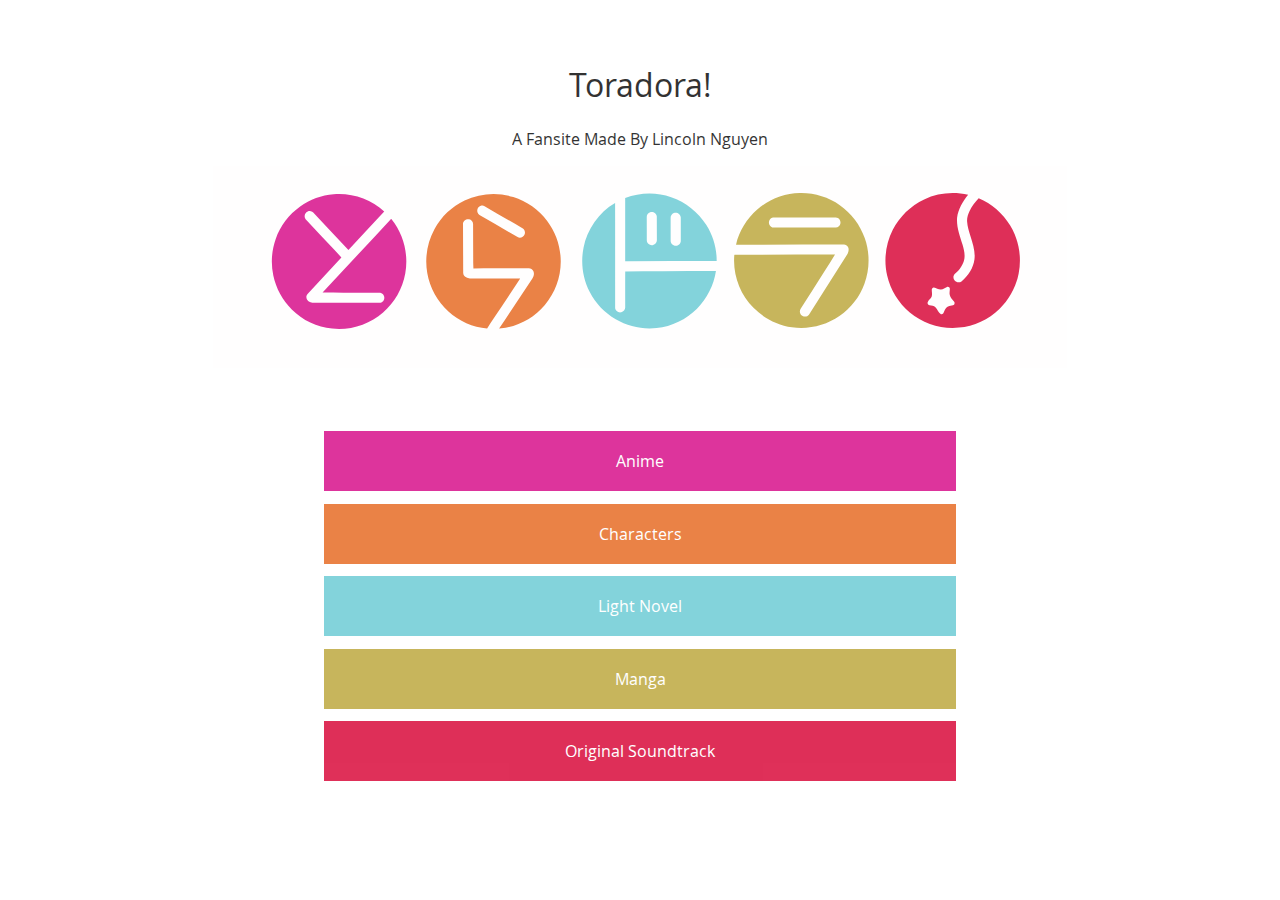
<file: index.html>
<!DOCTYPE html>
<html>
	<head>
		<title>Toradora!</title>
		<link href="css/default.css" type="text/css" rel="stylesheet" />
		<link href="images/favicon/small_favicon.png" type="image/png" rel="icon" />
		<style type="text/css">
			/* links */
			#links {
				margin-top: 5%;
				margin-left: 25%;
				margin-right: 25%;
				opacity: 0.9;
				text-align: center;}
	
			#link1 {
				background-color: #da1f92; 
				display: block;
				margin-bottom: 2%;
				padding: 3%;}
				
			#link2 {
				background-color: #e87533;
				margin-bottom: 2%;
				display: block;
				padding: 3%;}
				
			#link3 {
				background-color: #76cfd8;
				margin-bottom: 2%;
				display: block;
				padding: 3%;}
				
			#link4 {
				background-color: #c2ae4b;
				margin-bottom: 2%;
				display: block;
				padding: 3%;}
				
			#link5 {
				background-color: #db1947;
				display: block;
				padding: 3%;}
				
			ul {
				list-style-type: none;
				padding-left: 0;}
			/* links */
		</style>
	</head>
	<body>
		<!-- header -->
		<div id="header">	
			<h1>Toradora!</h1>
			<p>A Fansite Made By Lincoln Nguyen</p>
			<a href="index.html"><img id="logo" src="images/toradora_logo.svg" /></a>
		</div>	
		<!-- header -->
		
		<!-- links -->
		<ul id="links">	
			<li><a id="link1" href="anime.html">Anime</a></li>
			<li><a id="link2" href="characters.html">Characters</a></li>
			<li><a id="link3" href="light_novel.html">Light Novel</a></li>
			<li><a id="link4" href="manga.html">Manga</a></li>
			<li><a id="link5" href="original_soundtrack.html">Original Soundtrack</a></li>
		</ul>
		<!-- links -->
	</body>
</html>
</file>
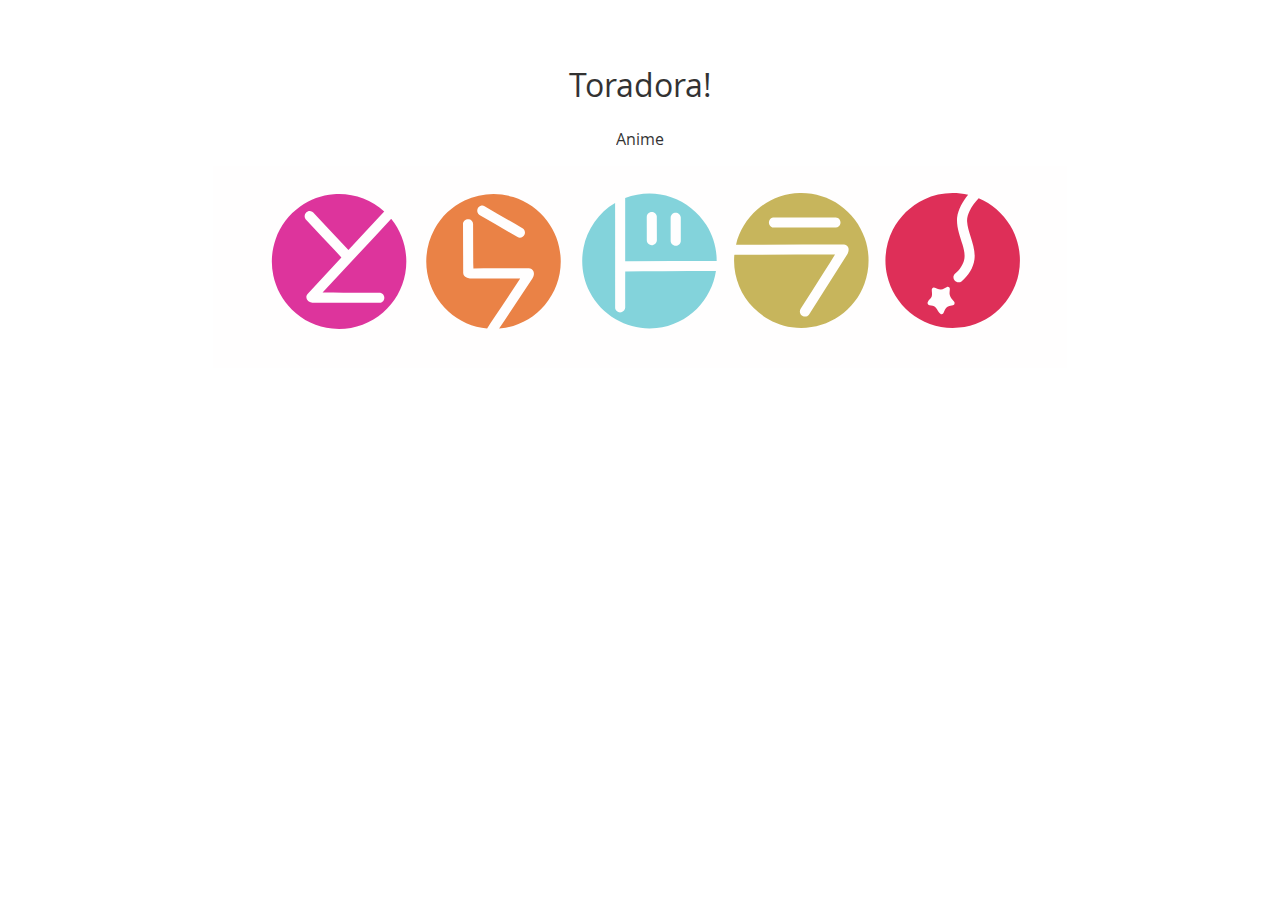
<file: anime.html>
<!DOCTYPE html>
<html>
	<head>
		<title>Toradora! | Anime</title>
		<link href="css/default.css" type="text/css" rel="stylesheet" />
		<link href="images/favicon/small_favicon.png" type="image/png" rel="icon" />
		<style type="text/css">
		</style>
	</head>
	<body>
		<div id="header">	
			<h1>Toradora!</h1>
			<p>Anime</p>
			<a href="index.html"><img id="logo" src="images/toradora_logo.svg" /></a>
		</div>
	</body>
</html>
</file>
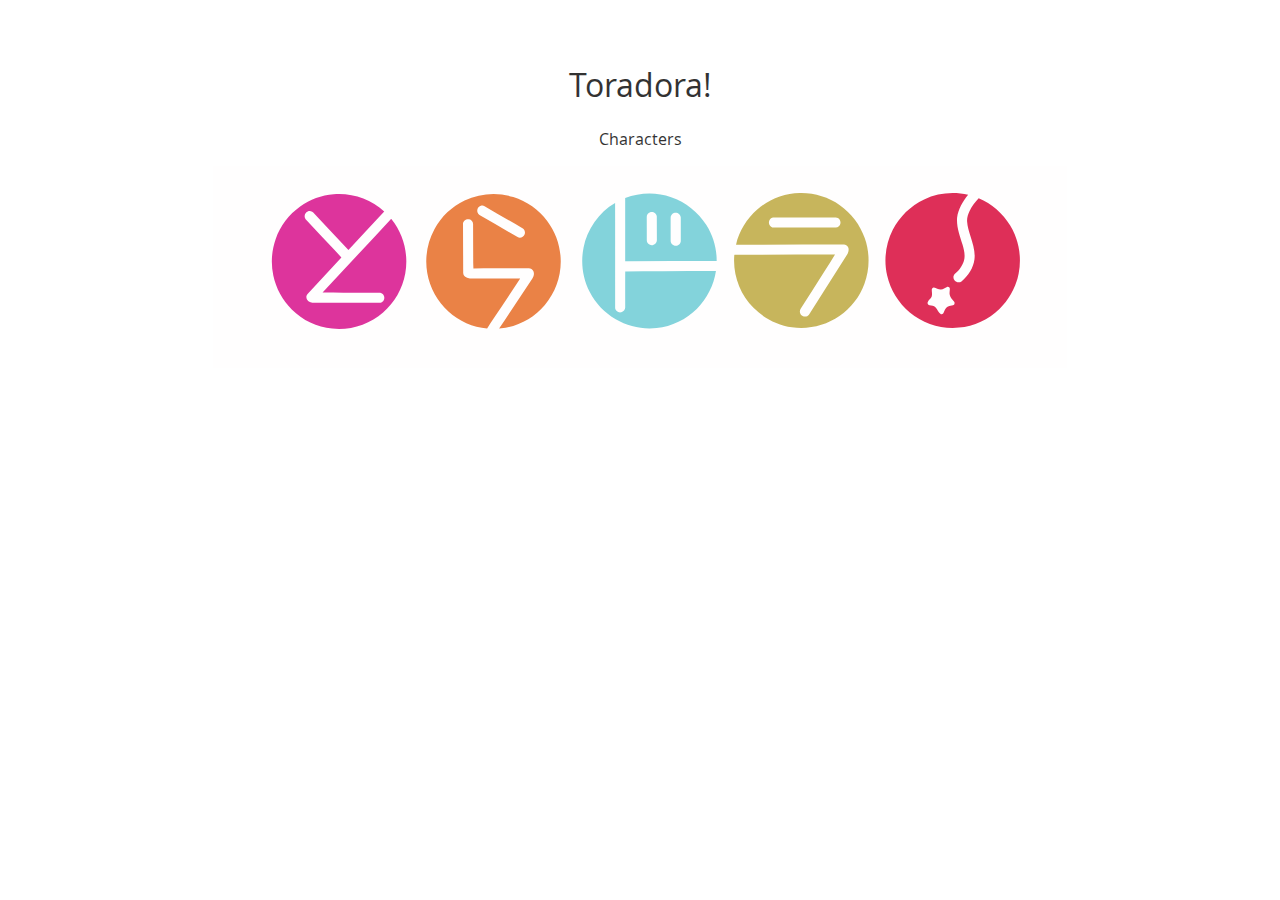
<file: characters.html>
<!DOCTYPE html>
<html>
	<head>
		<title>Toradora! | Characters</title>
		<link href="css/default.css" type="text/css" rel="stylesheet" />
		<link href="images/favicon/small_favicon.png" type="image/png" rel="icon" />
		<style type="text/css">
		</style>
	</head>
	<body>
		<div id="header">	
			<h1>Toradora!</h1>
			<p>Characters</p>
			<a href="index.html"><img id="logo" src="images/toradora_logo.svg" /></a>
		</div>
	</body>
</html>
</file>
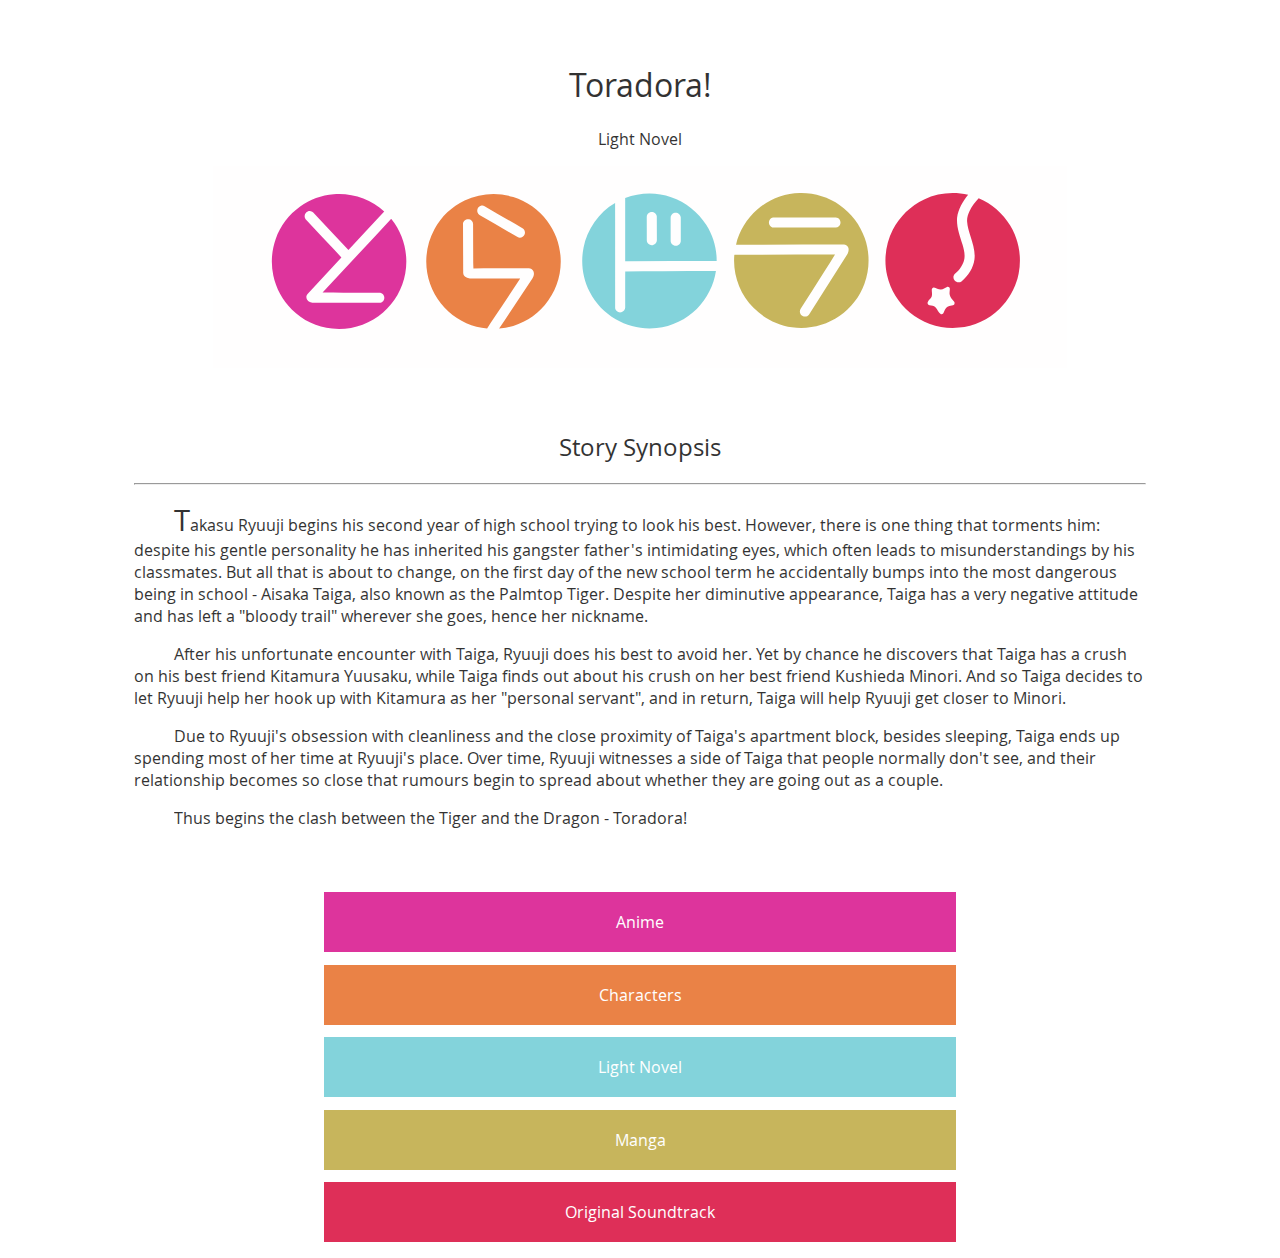
<file: light_novel.html>
<!DOCTYPE html>
<html>
	<head>
		<title>Toradora! | Light Novel</title>
		<link href="css/default.css" type="text/css" rel="stylesheet" />
		<link href="images/favicon/small_favicon.png" type="image/png" rel="icon" />
		<style type="text/css">
			/* story synopsis */
			#story_synopsis {
				margin-left: 10%;
				margin-right: 10%;
				margin-top: 5%;}
				
			#story_synopsis h2 {
				text-align: center;}
			
			#story_synopsis_content {
				text-align: left;
				text-indent: 40px;}
				
			#story_synopsis_content:first-letter {
				font-size: 180%;}
			/* story synopsis */
			/* links */
			#links {
				margin-top: 5%;
				margin-left: 25%;
				margin-right: 25%;
				opacity: 0.9;
				text-align: center;}
	
			#link1 {
				background-color: #da1f92; 
				display: block;
				margin-bottom: 2%;
				padding: 3%;}
				
			#link2 {
				background-color: #e87533;
				margin-bottom: 2%;
				display: block;
				padding: 3%;}
				
			#link3 {
				background-color: #76cfd8;
				margin-bottom: 2%;
				display: block;
				padding: 3%;}
				
			#link4 {
				background-color: #c2ae4b;
				margin-bottom: 2%;
				display: block;
				padding: 3%;}
				
			#link5 {
				background-color: #db1947;
				display: block;
				padding: 3%;}
				
			ul {
				list-style-type: none;
				padding-left: 0;}
			/* links */
		</style>
	</head>
	<body>
		<!-- header -->
		<div id="header">	
			<h1>Toradora!</h1>
			<p>Light Novel</p>
			<a href="index.html"><img id="logo" src="images/toradora_logo.svg" /></a>
		</div>	
		<!-- header -->
		<!-- story synopsis -->
		<div id="story_synopsis">
			<h2>Story Synopsis</h2>
			<hr />
			<div id="story_synopsis_content">	
				<p>Takasu Ryuuji begins his second year of high school trying to look his best. However, there is one thing that torments him: despite his gentle personality he has inherited his gangster father's intimidating eyes, which often leads to misunderstandings by his classmates. But all that is about to change, on the first day of the new school term he accidentally bumps into the most dangerous being in school - Aisaka Taiga, also known as the Palmtop Tiger. Despite her diminutive appearance, Taiga has a very negative attitude and has left a "bloody trail" wherever she goes, hence her nickname.</p>
				<p>After his unfortunate encounter with Taiga, Ryuuji does his best to avoid her. Yet by chance he discovers that Taiga has a crush on his best friend Kitamura Yuusaku, while Taiga finds out about his crush on her best friend Kushieda Minori. And so Taiga decides to let Ryuuji help her hook up with Kitamura as her "personal servant", and in return, Taiga will help Ryuuji get closer to Minori.</p>
				<p>Due to Ryuuji's obsession with cleanliness and the close proximity of Taiga's apartment block, besides sleeping, Taiga ends up spending most of her time at Ryuuji's place. Over time, Ryuuji witnesses a side of Taiga that people normally don't see, and their relationship becomes so close that rumours begin to spread about whether they are going out as a couple.</p>
				<p>Thus begins the clash between the Tiger and the Dragon - Toradora!</p>
			</div> 
		</div>
		<!-- story synopsis -->
		<!-- links -->
		<ul id="links">	
			<li><a id="link1" href="anime.html">Anime</a></li>
			<li><a id="link2" href="characters.html">Characters</a></li>
			<li><a id="link3" href="light_novel.html">Light Novel</a></li>
			<li><a id="link4" href="manga.html">Manga</a></li>
			<li><a id="link5" href="original_soundtrack.html">Original Soundtrack</a></li>
		</ul>
		<!-- links -->
	</body>
</html>
</file>
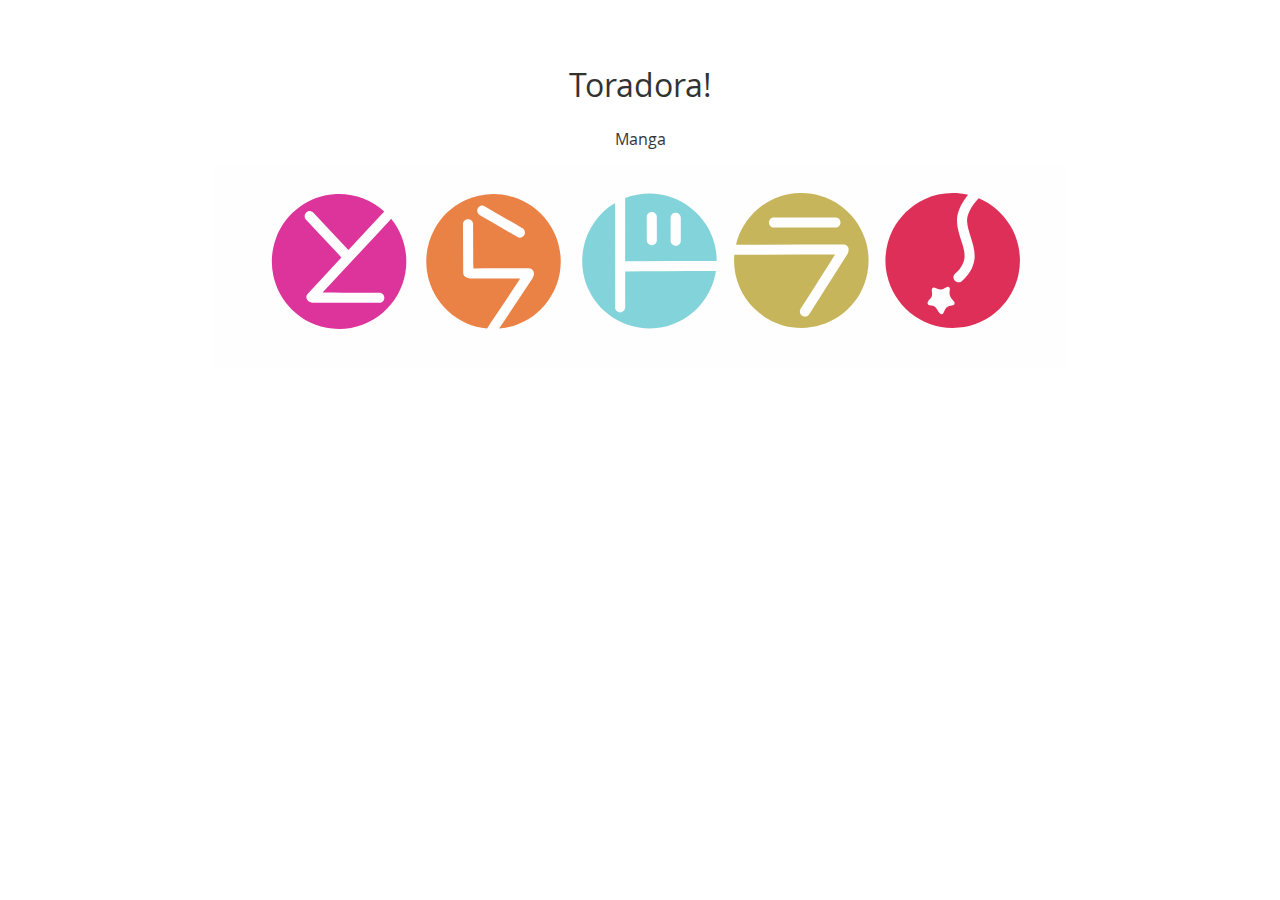
<file: manga.html>
<!DOCTYPE html>
<html>
	<head>
		<title>Toradora! | Manga</title>
		<link href="css/default.css" type="text/css" rel="stylesheet" />
		<link href="images/favicon/small_favicon.png" type="image/png" rel="icon" />
		<style type="text/css">
		</style>
	</head>
	<body>
		<div id="header">	
			<h1>Toradora!</h1>
			<p>Manga</p>
			<a href="index.html"><img id="logo" src="images/toradora_logo.svg" /></a>
		</div>
	</body>
</html>
</file>
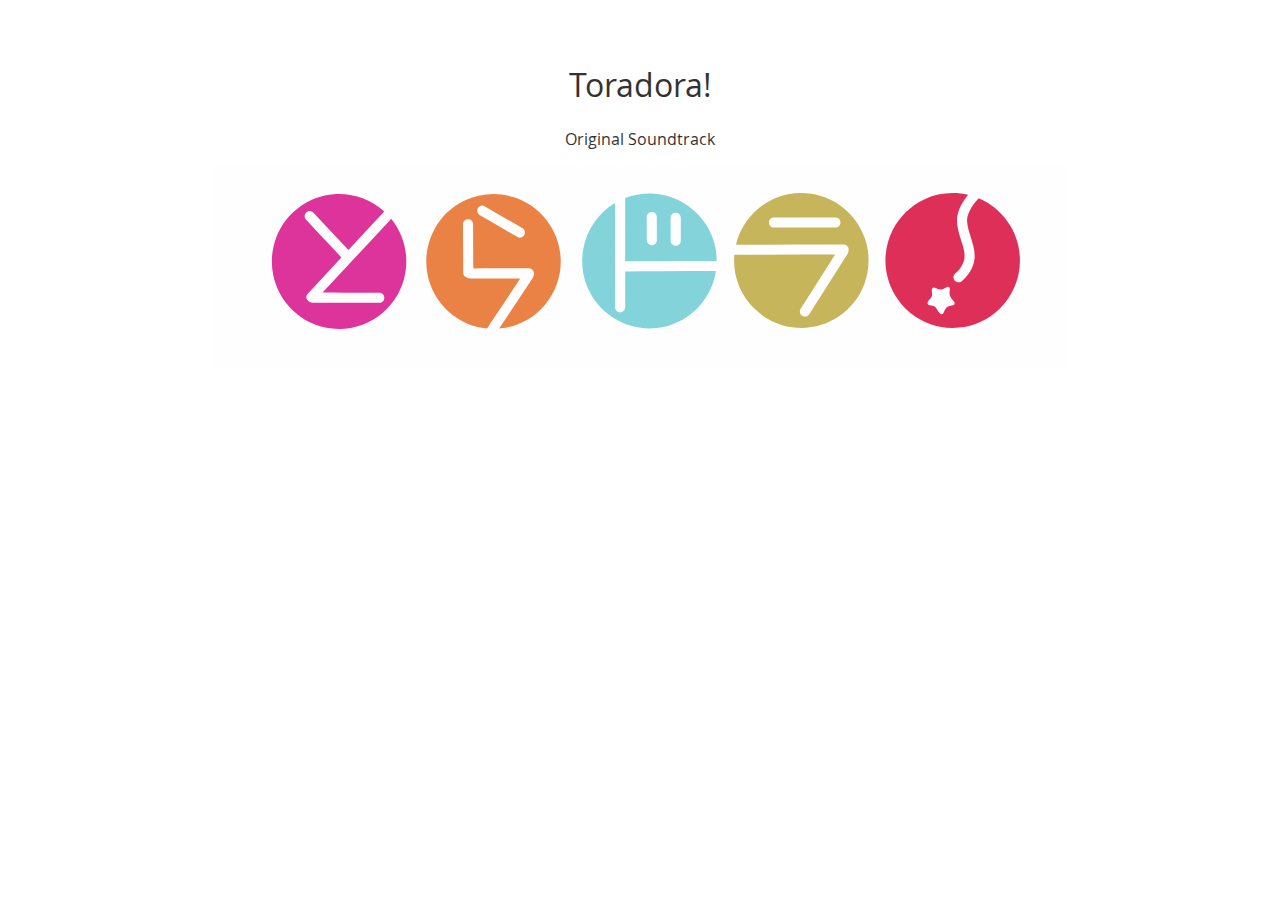
<file: original_soundtrack.html>
<!DOCTYPE html>
<html>
	<head>
		<title>Toradora! | Original Soundtrack</title>
		<link href="css/default.css" type="text/css" rel="stylesheet" />
		<link href="images/favicon/small_favicon.png" type="image/png" rel="icon" />
		<style type="text/css">
		</style>
	</head>
	<body>
		<div id="header">	
			<h1>Toradora!</h1>
			<p>Original Soundtrack</p>
			<a href="index.html"><img id="logo" src="images/toradora_logo.svg" /></a>
		</div>
	</body>
</html>
</file>
<file: css/default.css>
/* @font-face */

@font-face {
	font-family: 'OpenSansBold';
	src: url('fonts/opensans_bold_macroman/OpenSans-Bold-webfont.eot');
	src: url('fonts/opensans_bold_macroman/OpenSans-Bold-webfont.eot?#iefix') format('embedded-opentype'),
		 url('fonts/opensans_bold_macroman/OpenSans-Bold-webfont.woff') format('woff'),
		 url('fonts/opensans_bold_macroman/OpenSans-Bold-webfont.ttf') format('truetype'),
		 url('fonts/opensans_bold_macroman/OpenSans-Bold-webfont.svg') format('svg');
	font-weight: 700;
	font-style: normal;}
	
@font-face {
	font-family: 'OpenSansBoldItalic';
	src: url('fonts/opensans_bolditalic_macroman/OpenSans-Bold-webfont.eot');
	src: url('fonts/opensans_bolditalic_macroman/OpenSans-Bold-webfont.eot?#iefix') format('embedded-opentype'),
		 url('fonts/opensans_bolditalic_macroman/OpenSans-Bold-webfont.woff') format('woff'),
		 url('fonts/opensans_bolditalic_macroman/OpenSans-Bold-webfont.ttf') format('truetype'),
		 url('fonts/opensans_bolditalic_macroman/OpenSans-Bold-webfont.svg') format('svg');
	font-weight: 700;
	font-style: italic;}
	
@font-face {
	font-family: 'OpenSansExtraBold';
	src: url('fonts/opensans_extrabold_macroman/OpenSans-ExtraBold-webfont.eot');
	src: url('fonts/opensans_extrabold_macroman/OpenSans-ExtraBold-webfont.eot?#iefix') format('embedded-opentype'),
		 url('fonts/opensans_extrabold_macroman/OpenSans-ExtraBold-webfont.woff') format('woff'),
		 url('fonts/opensans_extrabold_macroman/OpenSans-ExtraBold-webfont.ttf') format('truetype'),
		 url('fonts/opensans_extrabold_macroman/OpenSans-ExtraBold-webfont.svg') format('svg');
	font-weight: 800;
	font-style: normal;}
	
@font-face {
	font-family: 'OpenSansExtraBoldItalic';
	src: url('fonts/opensans_extrabolditalic_macroman/OpenSans-ExtraBoldItalic-webfont.eot');
	src: url('fonts/opensans_extrabolditalic_macroman/OpenSans-ExtraBoldItalic-webfont.eot?#iefix') format('embedded-opentype'),
		 url('fonts/opensans_extrabolditalic_macroman/OpenSans-ExtraBoldItalic-webfont.woff') format('woff'),
		 url('fonts/opensans_extrabolditalic_macroman/OpenSans-ExtraBoldItalic-webfont.ttf') format('truetype'),
		 url('fonts/opensans_extrabolditalic_macroman/OpenSans-ExtraBoldItalic-webfont.svg') format('svg');
	font-weight: 800;
	font-style: normal;}
	
@font-face {
    font-family: 'OpenSansItalic';
    src: url('fonts/opensans_italic_macroman/OpenSans-Italic-webfont.eot');
    src: url('fonts/opensans_italic_macroman/OpenSans-Italic-webfont.eot?#iefix') format('embedded-opentype'),
         url('fonts/opensans_italic_macroman/OpenSans-Italic-webfont.woff') format('woff'),
         url('fonts/opensans_italic_macroman/OpenSans-Italic-webfont.ttf') format('truetype'),
         url('fonts/opensans_italic_macroman/OpenSans-Italic-webfont.svg#open_sansregular') format('svg');
    font-weight: 400;
    font-style: italic;}
	
@font-face {
    font-family: 'OpenSansLight';
    src: url('fonts/opensans_light_macroman/OpenSans-Light-webfont.eot');
    src: url('fonts/opensans_light_macroman/OpenSans-Light-webfont.eot?#iefix') format('embedded-opentype'),
         url('fonts/opensans_light_macroman/OpenSans-Light-webfont.woff') format('woff'),
         url('fonts/opensans_light_macroman/OpenSans-Light-webfont.ttf') format('truetype'),
         url('fonts/opensans_light_macroman/OpenSans-Light-webfont.svg#open_sansregular') format('svg');
    font-weight: 300;
    font-style: normal;}
	
@font-face {
    font-family: 'OpenSansLightItalic';
    src: url('fonts/opensans_lightitalic_macroman/OpenSans-LightItalic-webfont.eot');
    src: url('fonts/opensans_lightitalic_macroman/OpenSans-LightItalic-webfont.eot?#iefix') format('embedded-opentype'),
         url('fonts/opensans_lightitalic_macroman/OpenSans-LightItalic-webfont.woff') format('woff'),
         url('fonts/opensans_lightitalic_macroman/OpenSans-LightItalic-webfont.ttf') format('truetype'),
         url('fonts/opensans_lightitalic_macroman/OpenSans-LightItalic-webfont.svg#open_sansregular') format('svg');
    font-weight: 300;
    font-style: italic;}
	
@font-face {
    font-family: 'OpenSansRegular';
    src: url('fonts/opensans_regular_macroman/OpenSans-Regular-webfont.eot');
    src: url('fonts/opensans_regular_macroman/OpenSans-Regular-webfont.eot?#iefix') format('embedded-opentype'),
         url('fonts/opensans_regular_macroman/OpenSans-Regular-webfont.woff') format('woff'),
         url('fonts/opensans_regular_macroman/OpenSans-Regular-webfont.ttf') format('truetype'),
         url('fonts/opensans_regular_macroman/OpenSans-Regular-webfont.svg#open_sansregular') format('svg');
    font-weight: 700;
    font-style: normal;}
	
@font-face {
    font-family: 'OpenSansSemibold';
    src: url('fonts/opensans_semibold_macroman/OpenSans-Semibold-webfont.eot');
    src: url('fonts/opensans_semibold_macroman/OpenSans-Semibold-webfont.eot?#iefix') format('embedded-opentype'),
         url('fonts/opensans_semibold_macroman/OpenSans-Semibold-webfont.woff') format('woff'),
         url('fonts/opensans_semibold_macroman/OpenSans-Semibold-webfont.ttf') format('truetype'),
         url('fonts/opensans_semibold_macroman/OpenSans-Semibold-webfont.svg#open_sansregular') format('svg');
    font-weight: 600;
    font-style: normal;}
	
@font-face {
    font-family: 'OpenSansSemiboldItalic';
    src: url('fonts/opensans_semibolditalic_macroman/OpenSans-SemiboldItalic-webfont.eot');
    src: url('fonts/opensans_semibolditalic_macroman/OpenSans-SemiboldItalic-webfont.eot?#iefix') format('embedded-opentype'),
         url('fonts/opensans_semibolditalic_macroman/OpenSans-SemiboldItalic-webfont.woff') format('woff'),
         url('fonts/opensans_semibolditalic_macroman/OpenSans-SemiboldItalic-webfont.ttf') format('truetype'),
         url('fonts/opensans_semibolditalic_macroman/OpenSans-SemiboldItalic-webfont.svg#open_sansregular') format('svg');
    font-weight: 600;
    font-style: italic;}
	
/* @font-face */
	
/*--------------------------------------------------------------------*/
	
/* Font Library */

.os700 {
	font-family: 'OpenSansBold', arial, sans-serif;
	font-weight: 700;
	font-style: normal;}

.os700i {
	font-family: 'OpenSansBoldItalic', arial, sans-serif;
	font-weight: 700;
	font-style: italic;}
	
.os800 {
	font-family: 'OpenSansExtraBold', arial, sans-serif;
	font-weight: 800;
	font-style: normal;}

.os800i {
	font-family: 'OpenSansExtraBoldItalic', arial, sans-serif;
	font-weight: 800;
	font-style: italic;}
	
.os400i {
	font-family: 'OpenSansItalic', arial, sans-serif;
	font-weight: 400;
	font-style: italic;}
	
.os300 {
	font-family: 'OpenSansLight', arial, sans-serif;
	font-weight: 300;
	font-style: normal;}
	
.os300i {
	font-family: 'OpenSansLightItalic', arial, sans-serif;
	font-weight: 300;
	font-style: italic;}
	
.os400 {
	font-family: 'OpenSansRegular', arial, sans-serif;
	font-weight: 400;
	font-style: normal;}

.os600 {
	font-family: 'OpenSansSemibold', arial, sans-serif;
	font-weight: 600;
	font-style: normal;}
	
.os600i {
	font-family: 'OpenSansSemiboldItalic', arial, sans-serif;
	font-weight: 600;
	font-style: italic;}

/* Font Library */
	
/*--------------------------------------------------------------------*/
	
/* Theme */

a {
	text-decoration: none;
	color: white;}
	
a:hover {
	opacity: 0.8;}

body {
	font-family: 'OpenSansRegular', arial, sans-serif;
	min-width: 600px;}
	
h1, h2, h3, h4, h5, h6, p {
	opacity: 0.8;}
	
/* Theme */	
	
/*--------------------------------------------------------------------*/	
	
/* Homepage */
	
#header {
	margin: 5%;
	min-width: 550px;
	text-align: center;}
	
#logo {
	display: block;
	margin: auto;
	min-width: 550px;
	opacity: 0.9;
	width: 75%;}
	
#logo:hover {
	opacity: 0.8;}
	
/* Homepage */
</file>
